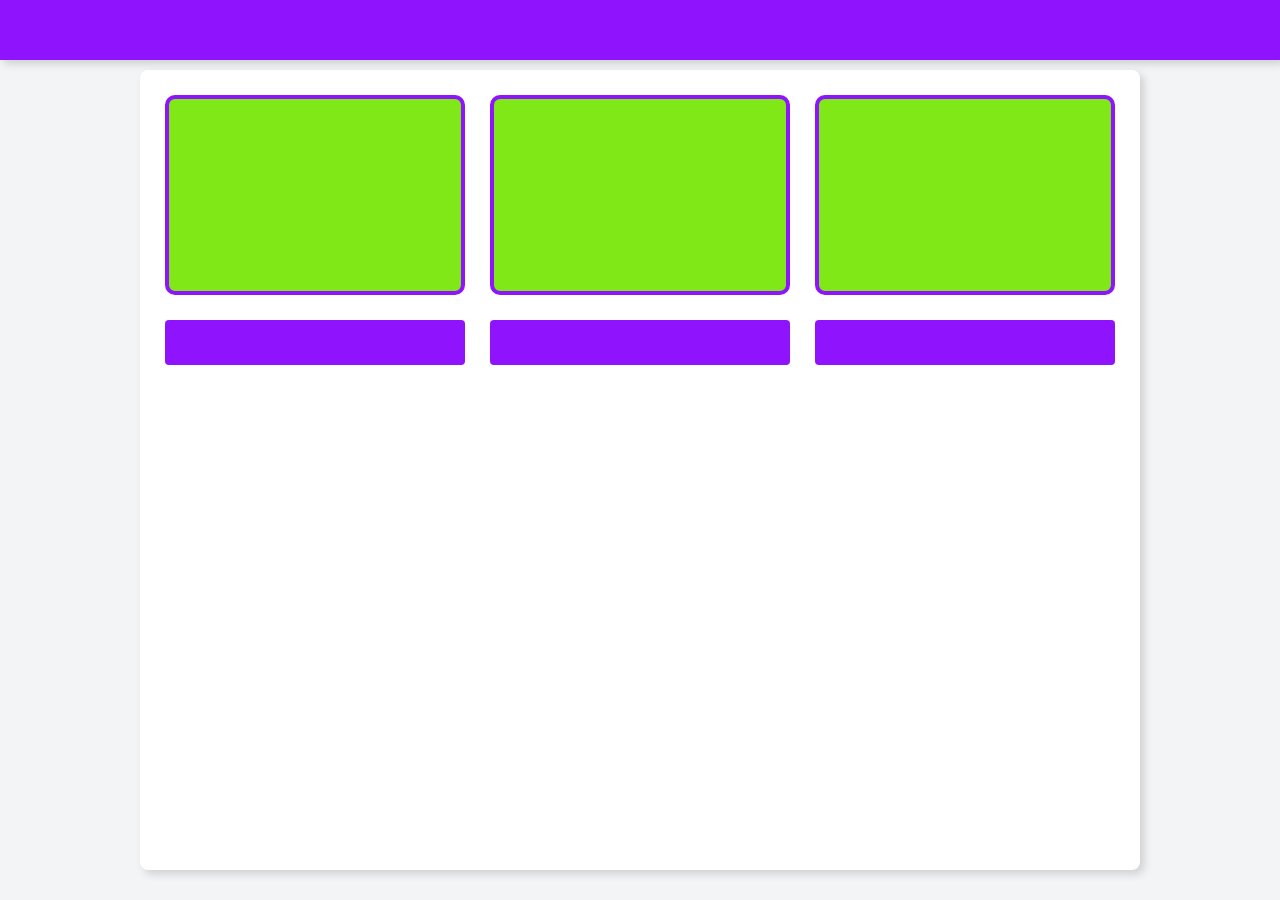
<file: exercises/exercicio01css/index.html>
<!DOCTYPE html>
<html lang="en">
<head>
    <meta charset="UTF-8">
    <meta name="viewport" content="width=device-width, initial-scale=1.0">
    <meta http-equiv="X-UA-Compatible" content="ie=edge">
    <title>Document</title>
    <link rel="stylesheet" type="text/css" href="style.css" />
</head>
<body>
    <header>
    </header>
    
    <main>
        <div class="box-container">
            <div class="box"></div>
            <div class="btn"></div>
        </div>

        <div class="box-container">
            <div class="box"></div>
            <div class="btn"></div>
        </div>

        <div class="box-container">
            <div class="box"></div>
            <div class="btn"></div>
        </div>

    </main>
</body>
</html>
</file>
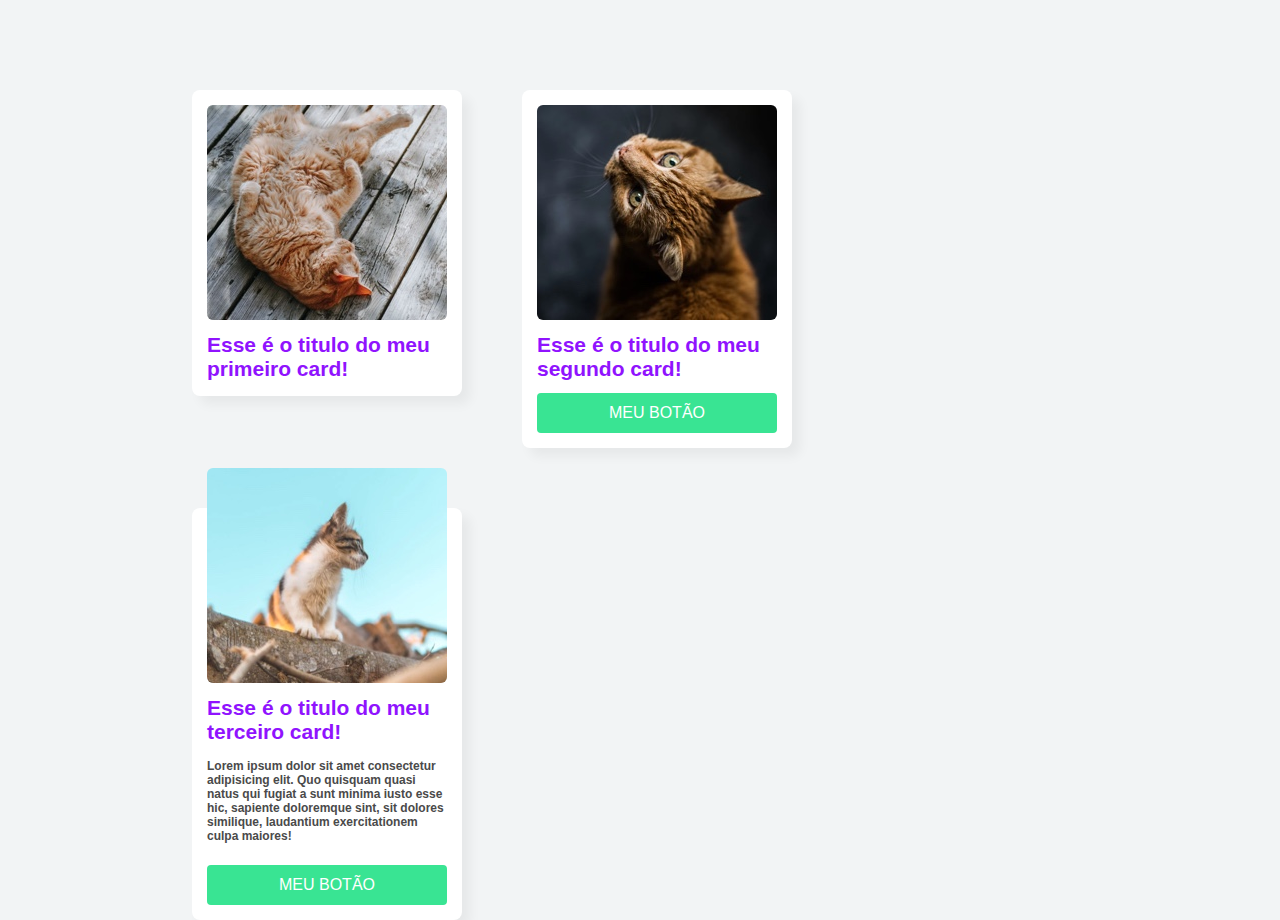
<file: exercises/exercicio02/index.html>
<!DOCTYPE html>
<html lang="en">
<head>
    <meta charset="UTF-8">
    <meta name="viewport" content="width=device-width, initial-scale=1.0">
    <meta http-equiv="X-UA-Compatible" content="ie=edge">
    <title>Document</title>
    <link rel="stylesheet" type="text/css" href="./css/style.css">
</head>
<body>
    <main>
        <div class="card-container">
            <div class="card">
                <img src="./images/gato-01.jpg" alt="Gato 01" class="card-image" />
                <div class="card-body">
                    <h1>Esse é o titulo do meu primeiro card!</h1>
                </div>
            </div>
        </div>

        <div class="card-container">
            <div class="card">
                <img src="./images/gato-02.jpg" alt="Gato 03" class="card-image" />
                <div class="card-body">
                    <h1>Esse é o titulo do meu segundo card!</h1>
                </div>
                <div class="card-footer">
                    <a href="#" class="btn">Meu Botão</a>
                </div>
            </div>
        </div>

        <div class="card-container">
            <div class="card">
                <img src="./images/gato-03.jpg" alt="Gato 03" class="card-image card-image-top" />
                <div class="card-body">
                    <h1>Esse é o titulo do meu terceiro card!</h1>
                    <p>Lorem ipsum dolor sit amet consectetur adipisicing elit. 
                        Quo quisquam quasi natus qui fugiat a sunt minima iusto esse hic, 
                        sapiente doloremque sint, sit dolores similique, 
                        laudantium exercitationem culpa maiores!</p>
                </div>
                <div class="card-footer">
                    <a href="#" class="btn">Meu Botão</a>
                </div>
            </div>
        </div>
    </main>
</body>
</html>
</file>
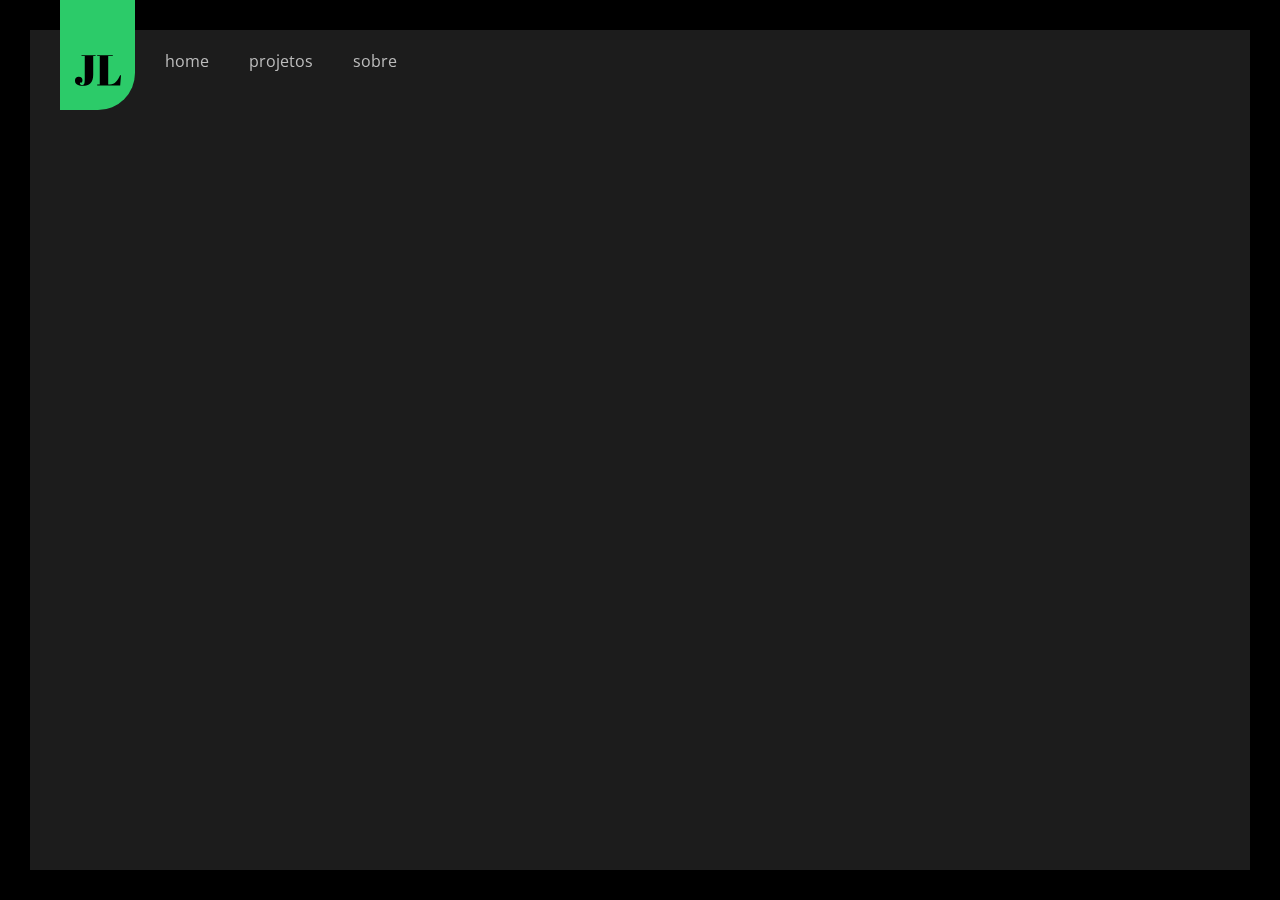
<file: projects/final/index.html>
<!DOCTYPE html>
<html lang="pt-br">
<head>
    <meta charset="UTF-8">
    <meta name="viewport" content="width=device-width, initial-scale=1.0">
    <meta http-equiv="X-UA-Compatible" content="ie=edge">
    <title>Portifólio UX/UI Designer</title>
    <link href="https://fonts.googleapis.com/css?family=Abril+Fatface|Open+Sans:400,400i,700,700i,800,800i&display=swap" rel="stylesheet">
    <link rel="stylesheet" href="css/main.css">
</head>
<body>

    <header class="jl-topbar">
        <div class="jl-logo">
            <img src="./images/logo.svg" alt="logo">
        </div>

        <nav class="jl-menu">
            <a href="#">Home</a>
            <a href="#">Projetos</a>
            <a href="#">Sobre</a>
        </nav>

    </header>

    <div class="jl-page-wrapper">

    </div>    
</body>
</html>
</file>
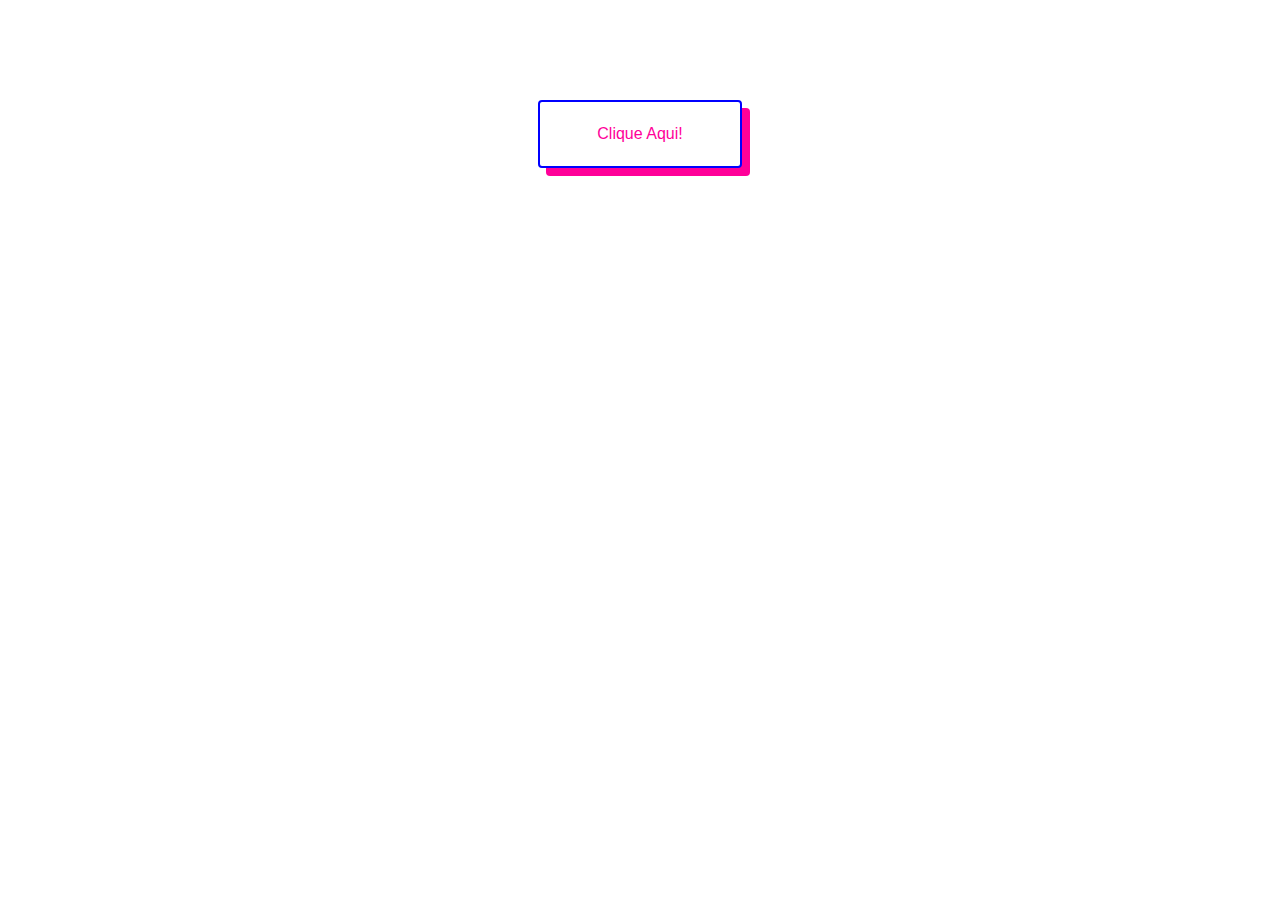
<file: modules/svg-css-animation/exemplo02/index.html>
<!DOCTYPE html>
<html lang="en">
<head>
    <meta charset="UTF-8">
    <meta name="viewport" content="width=device-width, initial-scale=1.0">
    <meta http-equiv="X-UA-Compatible" content="ie=edge">
    <link rel="stylesheet" href="style.css">
    <title>Document</title>
</head>
<body>
    <a href="#" class="btn" >Clique Aqui!</a>
</body>
</html>
</file>
<file: exercises/exercicio01css/style.css>
body {
    background-color: #f2f4f5;
    margin: 0;
}

header {
    width: 100%;
    height: 60px;
    background-color: #9013FE;
    display: block;
    box-shadow: 4px 4px 8px rgba(0, 0, 0, 0.15);
}

main {
    width: 1000px;
    height: 800px;
    background-color: #ffffff;
    display: block;
    border-radius: 8px;
    margin-top: 10px;
    margin-left: auto;
    margin-right: auto; 
    box-shadow: 4px 4px 8px rgba(0, 0, 0, 0.15);
}

.box-container {
    width: 300px;
    display: table;
    margin-left: 25px;
    margin-top: 25px;
    float: left;
}

.box {
    width: 100%;
    height: 200px;
    background-color: #80E817;
    border-radius: 10px;
    border: 4px solid #9013FE;
    box-sizing: border-box;
}

.btn {
    width: 300px;
    height: 45px;
    background-color: #9013FE;
    border-radius: 4px;
    display: block;
    margin-top: 25px;
}
</file>
<file: exercises/exercicio02/css/style.css>
body {
    background-color: #f2f4f5;
    margin: 0;
}

main {
    width: 70%;
    display: table;
    margin: 30px auto 0 auto;
}

.card-container {
    width: 270px;
    display: table;
    float: left;
    margin: 60px 60px 0 0;
}

.card {
    width: 100%;
    display: table;
    background-color: #FFF;
    border-radius: 8px;
    box-shadow: 8px 8px 12px rgba(0, 0, 0, 0.05);
    padding: 15px;
    box-sizing: border-box;
}

.card .card-image {
    width: 100%;
    max-width: 100%;
    height: auto;
    border-radius: 6px;
    display: block;
}

.card .card-image-top {
    margin-top: -55px;
}

.card .card-body {
    width: 100%;
    display: table;
    margin-top: 13px;
}

.card .card-body h1 {
    font-family: Arial Black, Helvetica, sans-serif;
    font-size: 21px;
    line-height: 24px;
    color: #9013fe;
    margin: 0
}

.card .card-body p {
    display: block;
    font-family: Arial, Helvetica, sans-serif;
    font-size: 12px;
    line-height: 14px;
    color: #4a4a4a;
    font-weight: 800;
    margin: 15px 0 10px 0;
}

.card-footer {
    width: 100%;
    display: table;
}

.card .card-footer .btn {
    width: 100%;
}

.btn {
    width: auto;
    height: 40px;
    background-color: #39e493;
    display: inline-block;
    color: #FFF;
    font-family: Arial, Helvetica, sans-serif;
    font-size: 16px;
    text-transform: uppercase;
    line-height: 40px;
    text-decoration: none;
    margin-top: 12px;
    padding: 0 30px;
    border-radius: 4px;
    box-sizing: border-box;
    text-align: center;

}
</file>
<file: projects/final/css/main.css>
* { 
    margin: 0;
    padding: 0;
    box-sizing: border-box;
}

@media screen and (min-width: 320px) {
    .jl-page-wrapper {
        width: 100%;
        height: 100vh;
        display: block;
        background-color: #1c1c1c;
        border: 30px solid #000;
    }

    .jl-topbar {
        width: 100%;
        height: 110px;
        display: block;
        background-color: transparent;
        position: fixed;
        top: 0;
        left: 0;
    }

    .jl-logo {
        width: 75px;
        height: 110px;
        float: left;
        margin-left: 60px;
        background-color: #2ccb69;
        border-radius: 0 0 37px 0;
    }

    .jl-logo img {
        width: 46px;
        height: 31px;
        display: block;
        margin: 55px auto 0 auto;

    }

    .jl-menu {
        display: none;
    }
}

@media screen and (min-width: 576px) {
    
}

@media screen and (min-width: 768px) {
    
}

@media screen and (min-width: 992px) {
    .jl-menu {
        display: table;
        float: left;
        height: 110px;
        margin-left: 30px;
    }

    .jl-menu a {
        text-decoration: none;
        font-family: 'Open Sans';
        font-size: 16px;
        color: #bcbcbc;
        text-transform: lowercase;
        display: inline-block;
        margin: 50px 20px 0 20px;
        font-weight: 400;
        position: relative;
    }

    .jl-menu a:first-child {
        margin-left: 0;
    }

    .jl-menu a:hover {
        color: #2ccb69
    }

    .jl-menu a:before {
        content: '';
        width: 0;
        height: 4px;
        background-color: #2ccb69;
        display: block;
        position: absolute;
        bottom: -6px;
        left: 0;
        transition: all 0.2s ease-out;
    }

    .jl-menu a:hover:before {
        width: 100%;
    } 
}

@media screen and (min-width: 1200px) {
    
}

@media screen and (min-width: 1364px) {
    
}

@media screen and (min-width: 1600px) {
    
}
</file>
<file: modules/svg-css-animation/exemplo02/style.css>
@keyframes btnAnim {
    0% {
        width: 200px;
        height: 64px;
        display: block;
        border-radius: 4px;
        border: 2px solid blue;
        background-color: transparent;
        color: #ff0099;
        box-shadow: 8px 8px 0 #ff0099;
    }
    50% {
        width: 180px;
        height: 64px;
        display: block;
        border-radius: 8px;
        border: 2px solid blue;
        background-color: transparent;
        color: #ff0099;
        box-shadow: 0px 8px 0 #ff0099;
    }
    100% {
        width: 180px;
        height: 64px;
        display: block;
        border-radius: 8px;
        border: 2px solid blue;
        background-color: blue;
        color: #fff;
        box-shadow: 0px 0px 0 #ff0099;
    }
}

.btn {
    width: 200px;
    height: 64px;
    display: block;
    border-radius: 4px;
    border: 2px solid blue;
    margin: 100px auto;
    font-family: Arial, Helvetica, sans-serif;
    text-align: center;
    line-height: 64px;
    text-decoration: none;
    transition: all 0.6s ease-out;
    background-color: #fff;
    color: #ff0099;
    box-shadow: 8px 8px 0 #ff0099;
}

.btn:hover {
    animation: btnAnim 0.6s forwards
}
</file>
